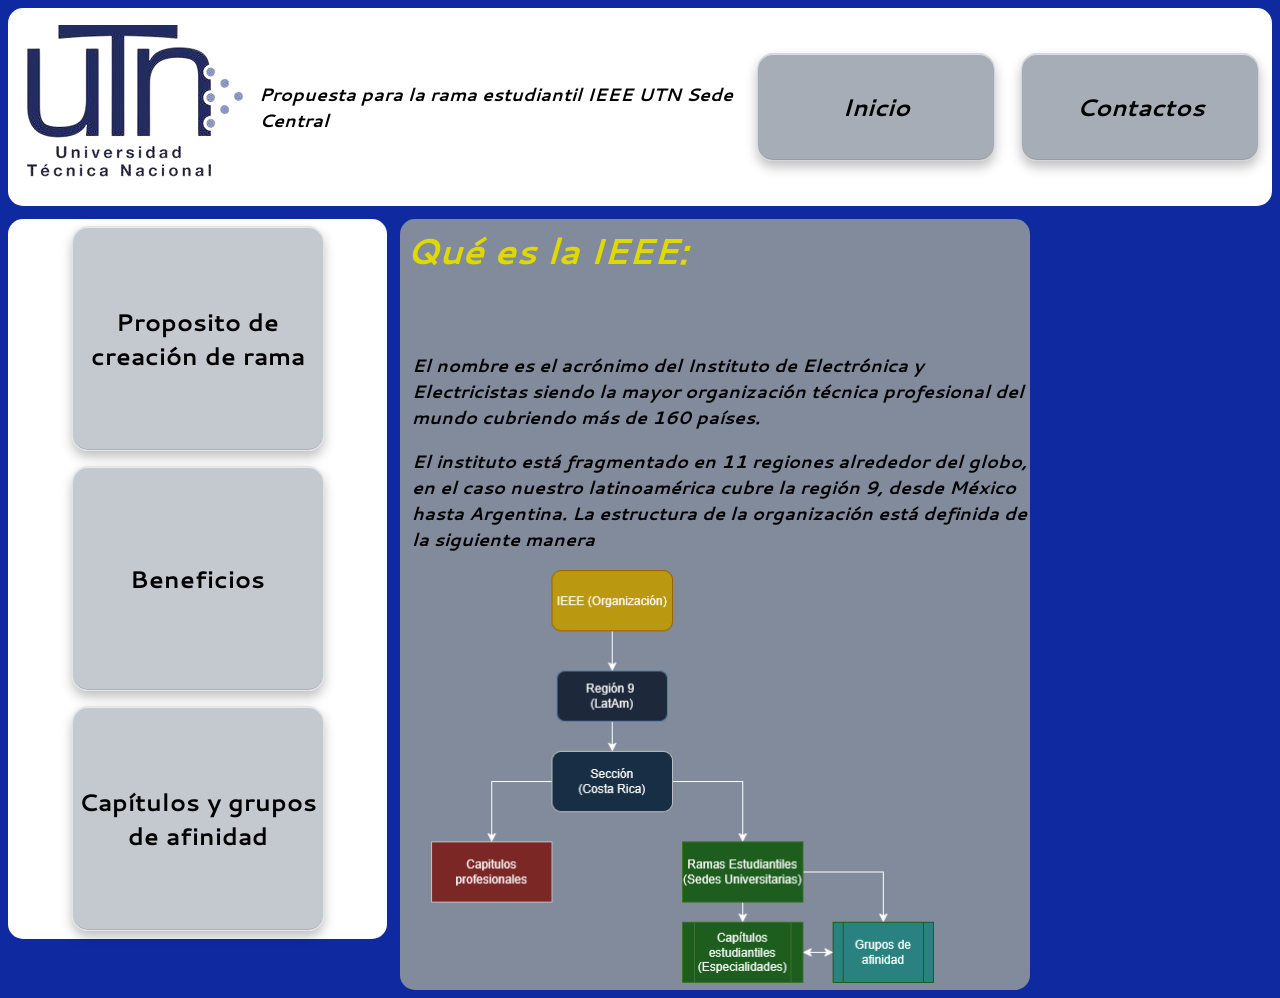
<file: index.html>
<!doctype html>
<html lang="es">
  <head>
    <meta charset="UTF-8" />
    <meta name="viewport" content="width=device-width, initial-scale=1.0" />
    <link rel="preconnect" href="https://fonts.googleapis.com" />
    <link rel="preconnect" href="https://fonts.gstatic.com" crossorigin />
    <link
      href="https://fonts.googleapis.com/css2?family=Cantarell:ital,wght@1,700&display=swap"
      rel="Stylesheet"
    />
    <link rel="Stylesheet" href="style/visual.css" />
    <title>IEEE - Sede UTN</title>
  </head>
  <body>
    <!--Panel Superior, logo y botones de información-->
    <div class="top_panel">
      <div class="top_panel_logo">
        <img src="ilustraciones/UTN_logo.png" />
      </div>
      Propuesta para la rama estudiantil IEEE UTN Sede
      Central
      <button class="top_panel_btn" data-page="inicio">Inicio</button>
      <button class="top_panel_btn" data-page="contactos">Contactos</button>
    </div>

    <div class="infoblock">
      <!--Panel latera, botones extra que poseen una difuminación más oscura en fondo cuando preisonados-->
      <nav class="side_panel">
        <button class="side_panel_btn" data-page="porque">
          Proposito de creación de rama
        </button>
        <button class="side_panel_btn" data-page="beneficios">
          Beneficios
        </button>
        <button class="side_panel_btn" data-page="capsYgrupos">
          Capítulos y grupos de afinidad
        </button>
      </nav>

      <!--Sección principal con información que se actualiza en base a qué se le haga click-->
      <main class="main_panel" id="main_panel" aria-live="polite"></main>
    </div>

    <script src="script/codigo.js"></script>
  </body>
</html>
</file>
<file: style/visual.css>
/*
Azul: #06229D
Azul claro: #0482F1
Gris claro: #6D7788
Amarillo: #E0D900
*/

body {
  background-color: #06229df5;
}

div.top_panel {
  align-items: center;
  background-color: rgb(255, 255, 255);
  border-radius: 15px;
  display: flex;
  gap: 1%;
  height: 22vh;
  justify-content: center;
  margin-bottom: 1%;
  position: relative;
  font-family: "Cantarell", sans-serif;
  font-weight: 700;
  font-style: italic;
  font-size: 18px;
}

div.top_panel_logo {
  margin: 1%;
  margin-right: auto;
}

button.top_panel_btn {
  background-color: rgb(109, 119, 136, 0.6);
  box-sizing: border-box;
  height: 12vh;
  margin-right: 1%;
  width: 30vh;
  font-family: "Cantarell", sans-serif;
  font-weight: 700;
  font-style: italic;
  font-size: medium;
  vertical-align: middle;
  justify-content: center;
  align-items: center;
  display: flex;
  color: black;
}

nav.side_panel {
  border-radius: 15px;
  align-items: center;
  background-color: #ffffff;
  display: flex;
  flex-direction: column;
  height: 80vh;
  width: 30%;
}

button.side_panel_btn {
  background-color: rgb(109, 119, 136, 0.4);
  width: 28vh;
  height: 25vh;
  margin: auto;
  font-family: "Cantarell", sans-serif;
  font-weight: 700;
  font-style: italic;
  font-size: x-large;
  text-align: center;
  vertical-align: middle;
  justify-content: center;
  align-items: center;
  display: flex;
}

button.top_panel_btn,
button.side_panel_btn {
  all: unset;
  box-sizing: border-box;
  cursor: pointer;
  display: flex;
  align-items: center;
  justify-content: center;
  text-align: center;
  font-family: "Cantarell", sans-serif;
  font-weight: 700;
  background-color: rgba(109, 119, 136, 0.4);
  border: 1px solid rgba(255, 255, 255, 0.5);
  border-radius: 16px;
  box-shadow:
    0 6px 12px rgba(0, 0, 0, 0.25),
    inset 0 1px 0 rgba(255, 255, 255, 0.6),
    inset 0 -1px 0 rgba(0, 0, 0, 0.1);
  backdrop-filter: blur(6px);
  -webkit-backdrop-filter: blur(6px);
  transition:
    transform 0.2s,
    box-shadow 0.2s,
    background-color 0.2s;
  cursor: pointer;
}

/* optional: lift it further on hover */
button.top_panel_btn:hover,
button.side_panel_btn:hover {
  transform: translateY(-4px);
  box-shadow: 0 12px 20px rgba(0, 0, 0, 0.4);
}

div.infoblock {
  display: flex;
}

main.main_panel {
  border-radius: 15px;
  margin-left: 1%;
  width: 70vh;
  background-color: rgb(129, 139, 156);
  font-family: "Cantarell", sans-serif;
  font-size: large;
  font-weight: 700;
  font-style: italic;
  padding: 2rem, 3rem;
  justify-content: center;
}

main.main_panel h1 {
  color: rgb(224, 217, 0);
  margin: 1%;
}

main.main_panel h2 {
  color: rgb(224, 217, 0);
  margin: 1%;
}

main.main_panel p {
  margin-left: 2%;
}

button.top_panel_btn:active,
button.side_panel_btn:active {
  background-color: rgba(70, 78, 90, 0.5); /* darker version of your glass */
  transform: translateY(1px); /* optional: feels "pressed in" */
}

button.top_panel_btn {
  width: 30vh;
  height: 12vh;
  margin-right: 1%;
  font-size: x-large;
  background-color: rgba(109, 119, 136, 0.6);
}

button.side_panel_btn {
  width: 28vh;
  height: 25vh;
  margin: auto;
  font-size: x-large;
}

.btn-selected {
  background-color: rgba(70, 78, 90, 0.5);
}

main.main_panel .window_inicio {
  position: absolute;
  top: 15rem;
  right: 7rem;
  width: 300px;
  transform: rotate(5deg);
  z-index: 10;
  width: fit-content;
  border-radius: 16px;
  width: 20vh;
  transform: rotate(0deg);
  display: flex;
}

main.main_panel .aff-window {
  width: 50px;
  z-index: 10;
  width: fit-content;
  width: 20vh;
  transform: rotate(0deg);
}

main.main_panel form {
  display: flex;
  flex-direction: column;
  gap: 1rem;
  max-width: 500px;
}

main.main_panel input,
main.main_panel textarea {
  all: unset;
  box-sizing: border-box;
  width: 75%;
  padding: 0.75rem 1rem;
  background-color: rgba(109, 119, 136, 0.4);
  border: 1px solid rgba(255, 255, 255, 0.5);
  border-radius: 12px;
  color: #e0d900; /* your yellow, matching panel text */
  font-family: "Cantarell", sans-serif;
}

main.main_panel input::placeholder,
main.main_panel textarea::placeholder {
  color: rgba(224, 217, 0, 0.5);
}

main.main_panel input:focus,
main.main_panel textarea:focus {
  border-color: #0482f1; /* your light blue as focus accent */
  outline: none;
}

@media (max-width: 600px) {
  div.infoblock {
    flex-direction: column;
  }

  nav.side_panel {
    width: 100%;
    flex-direction: row;
    flex-wrap: wrap;
    height: auto;
    justify-content: center;
  }

  main.main_panel {
    width: 100%;
    margin-left: 0;
    min-width: 0;
  }

  button.top_panel_btn {
    width: auto;
    min-width: 70px;
    height: 6vh;
    font-size: medium;
    padding: 0 8px;
    flex: 1;
  }

  button.side_panel_btn {
    width: 40vw;   /* % of screen WIDTH, not height */
    height: 12vh;
    font-size: large;
    margin: 0.5rem;
  }
}
</file>
